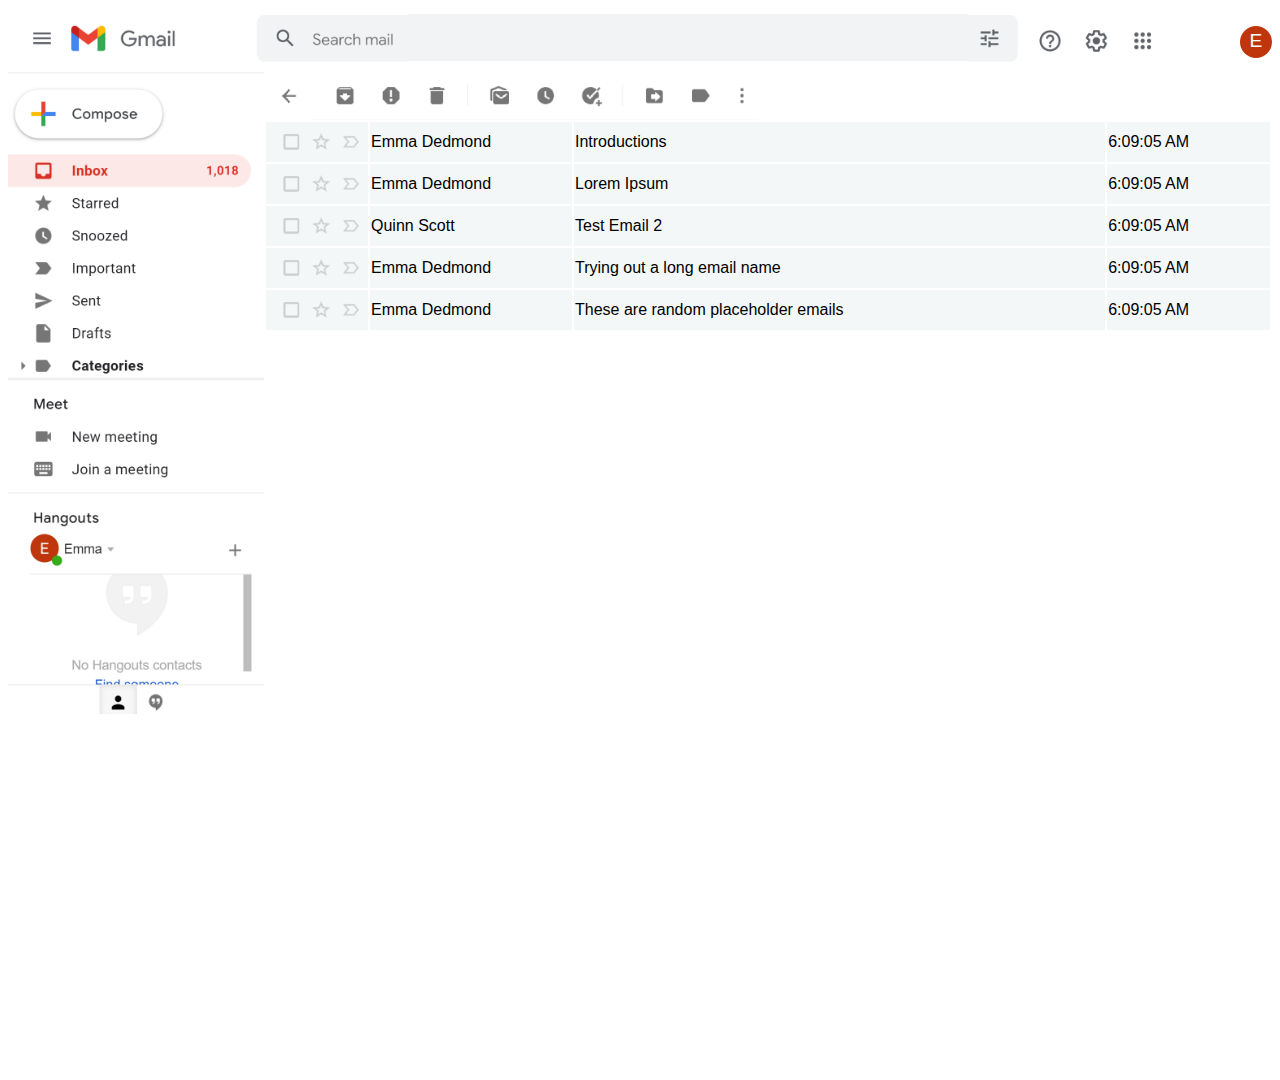
<file: index.html>
<!doctype html>
<html>
  <head>
    <title>FreeMail</title>
    <link rel = "stylesheet" href = "assets/global.css">
    <!-- <meta name="viewport" content="width=device-width,initial-scale=1"> -->
  </head>
  <body>
    <script src="https://cdnjs.cloudflare.com/ajax/libs/jquery/3.2.1/jquery.min.js"></script>
    <script type="text/javascript" src="assets/javascript/Generaljava.js"></script>
    <script type="text/javascript" src="assets/javascript/Introduction/game.js"></script>
    <container>
        <header>
            <div id="header1" class="subheader">

            </div>
            <div class="subheader" id="searchbar">

            </div>
            <div id="header2" class="subheader">

            </div>
            <div>
                <div id="header3" class="subheader">

                </div>
                
            </div>
            <div id="profile pic"><div id="letter">E</div></div>
        </header>
    </container>
    <container class= "email">
        <div id="left-side-bar">

        </div>
        <div id = "email-section">
            <div id="email-options">
                <div id="email-back"></div>
                <div id="email-buttons"></div>
                <div id="email-otions-flex"></div>
            </div>
            <table class = "email-table" style="width:100%">
                <tbody id="actual-emails">
                </tbody>
            </table>
            <div id="definitelyNotAGame">
                <div id="gameHeader">
                    <h2 id="gameTitle"></h2>
                    <div id="gameTags"></div>
                    <div id="printshare"></div>
                </div>
                <div id="gameInfo">
                    <div id="senderProfile">
                    </div>
                    <div id="senderEmail"></div>
                    <div id="time"></div>
                    <div id="replybutton"
                </div>
                <div id="actualGame">placeholder text</div>
            </div>
            <!-- <div id="promotions"></div> -->
        </div>
        <div id = "right-side-bar">
            
        </div>
    </container>
    
    
  </body>
  
</html>
</file>
<file: assets/global.css>
body{
    /* background-image: url(gmail\ basic\ background.png);
    background-size: cover; */
    color:black;
    font-family: Arial, Helvetica, sans-serif;
}
header {
    display:flex;
    flex-direction:row;
    flex-wrap:nowrap;
    padding:0;
    margin:0;
}
.subheader {
    height:64px;
}
#header1 {
    background-image:url(images/gmail\ header1.png);
    width:400px;
    background-size: contain;
    background-repeat: no-repeat;
}
#searchbar {
    background-color:#f1f3f4;
    flex:1;
    margin-top:6px;
    height:47px;
}
#header2 {
    background-image:url(images/gmail\ header2.png);
    width:61px;
    background-size: contain;
    background-repeat: no-repeat;
}
#header3 {
    background-image:url(images/gmail\ header3.png);
    width:211px;
    background-size: contain;
    background-repeat: no-repeat;
    flex:1;
    align-self:flex-end;
}
#profile\ pic {
    color: white;
    background-color: #bf360c;
    border-radius: 100px;
    /* padding: 3px; */
    align-self: flex-end;
    font-weight: lighter;
    font-size: larger;
    width: 32px;
    height:32px;
    text-align: center;
    margin-bottom:14px;
}
#letter {
  /* -ms-transform: translate(-50%, -50%); */
  transform: translate(0%, 20%);

}
.email {
    display:flex;
    flex-direction:row;
    flex-wrap:nowrap;
    padding:0;
    margin:0;
    align-items:stretch;
}
#left-side-bar {
    background-image:url(images/gmail\ sidebar.png);
    width:256px;
    background-size: contain;
    background-repeat: no-repeat;
    height:1000px;
}
#email-section {
    color:black;
    flex:10;
}
/* #promotions {
    background-image:url(gmail\ promotions.png);
    
    height:56px;
    background-size: contain;
    background-repeat: no-repeat;
} */
#right-side-bar {
    background-image:url(images/gmail\ right\ sidebar.png);
    height:1000px;
    width:56px;
    background-size: contain;
    background-repeat: no-repeat;
    align-self:flex-end;
}
#email-options {
    display:flex;
}
#email-back {
    background-image:url(images/backbutton.png);
    background-size: contain;
    background-repeat: no-repeat;
    height:48px;
    width:48px;
}
#email-buttons {
    background-image:url(images/gmail\ options.png);
    background-size: contain;
    background-repeat: no-repeat;
    height:48px;
    flex:2;
}
table {
    border:none;
    margin:none;
}
.emails {
    height:40px;
}
.read {
    background-color:#f4f7f7;
}
.unRead {
    background-color:#ffffff;
    font-weight:bold;
}
.favbuttons {
    background-image:url(images/gmailfavoptionslight.png);
    background-size: contain;
    background-repeat: no-repeat;
    width:100px;
}
.favbuttons.read {
    background-image:url(images/gmailfavoptionsdark.png);
}
.sender {
    width:200px;
}
#definitelyNotAGame {
    display:flex;
    width:100%;
    flex-direction:column;
}
#gameHeader {
    flex:1;
    display:flex;
}
#gameTitle {
    font-family: "Google Sans",Roboto,RobotoDraft,Helvetica,Arial,sans-serif;
    font-size: 1.375rem;
    font-variant-ligatures: no-contextual;
    color: #202124;
    font-weight: 400;
    margin-left: 56px;
}
#gameTags {
    background-image:url(images/emailtags.png);
    background-size: contain;
    background-repeat: no-repeat;
    height:40px;
    width:100px;
    margin-top:14px;
}
#printShare {
    background-image:url(images/printShare.png);
    background-size: contain;
    background-repeat: no-repeat;
    align-self:flex-end;
    height:40px;
    width:100px;
}
#actualGame {
    margin-left:50px;
}
</file>
